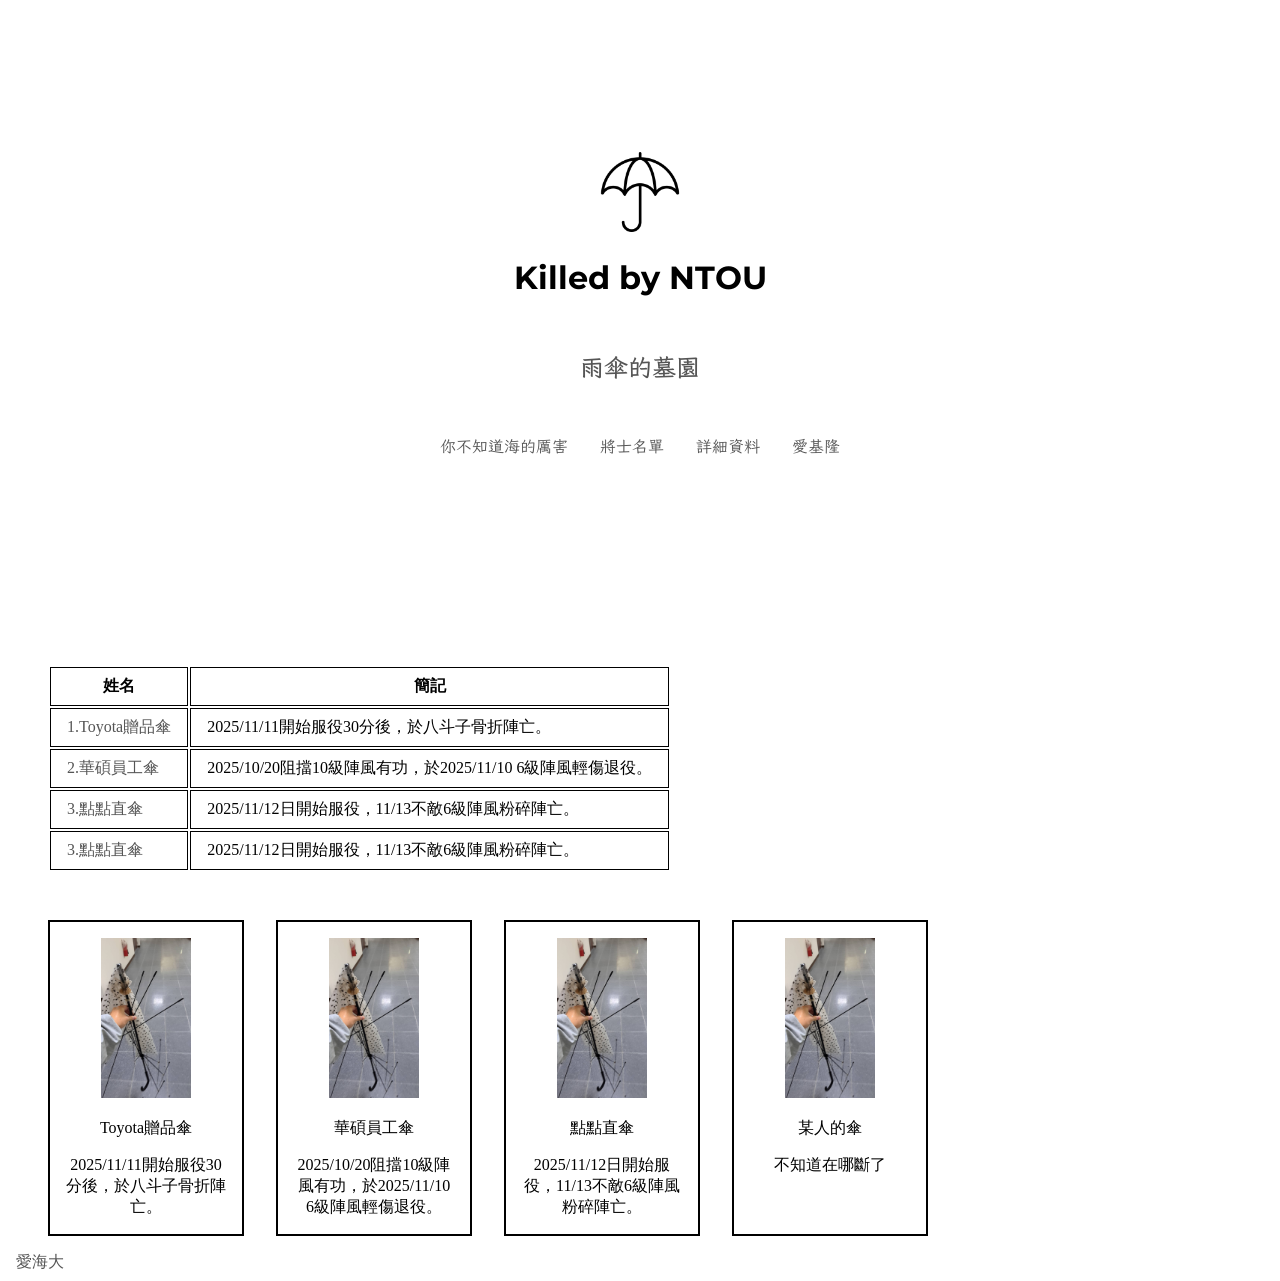
<file: CS_Lab/1118/index.html>
<!DOCTYPE html>
<html lang="en">
<head>
    <meta charset="UTF-8">
    <meta name="viewport" content="width=device-width, initial-scale=1.0">
    <title>Killed By NTOU</title>
    <link rel="stylesheet" href="style.css">
</head>

<body>
    <div id="banner" class="lxgw-wenkai-tc-regular">
        <img src="assets/umbrella.png" alt="Logo" id="logo" width="80">
        <h1 class="home">Killed by NTOU</h1>
        <h2>
            <a href="#died-table">雨傘的墓園</a>
        </h2>

        <div id="links">
            <a class="link" href="ocean.html">你不知道海的厲害</a>
            <a class="link" href="list.html">將士名單</a>
            <a class="link" href="content.html">詳細資料</a>
            <a class="link" href="#out">愛基隆</a>
        </div>
    </div>
    <table id="died-table">
        <tr>
            <th>姓名</th>
            <th>簡記</th>
        </tr>
        <tr>
            <td><a href="#died-1">1.Toyota贈品傘</a></td>
            <td>2025/11/11開始服役30分後，於八斗子骨折陣亡。</td>
        </tr>
        <tr>
            <td><a href="#died-2">2.華碩員工傘</a></td>
            <td>2025/10/20阻擋10級陣風有功，於2025/11/10 6級陣風輕傷退役。</td>
        </tr>
        <tr>
            <td><a href="#died-3">3.點點直傘</a></td>
            <td>2025/11/12日開始服役，11/13不敵6級陣風粉碎陣亡。</td>
        </tr>
        
        <tr>
            <td><a href="#died-3">3.點點直傘</a></td>
            <td>2025/11/12日開始服役，11/13不敵6級陣風粉碎陣亡。</td>
        </tr>
    </table>
    
    <div id="board">
        <div class="died-area" id="died-1">
            <img class="died-img" src="assets/umbrella/1.jpg" alt="傘1">
            <p>Toyota贈品傘</p>
            <span>2025/11/11開始服役30分後，於八斗子骨折陣亡。</span>
        </div>
        
        <div class="died-area" id="died-2">
            <img class="died-img" src="assets/umbrella/1.jpg" alt="傘2">
            <p>華碩員工傘</p>
            <span>2025/10/20阻擋10級陣風有功，於2025/11/10 6級陣風輕傷退役。</span>
        </div>

        
        <div class="died-area" id="died-3">
            <img class="died-img" src="assets/umbrella/1.jpg" alt="傘3">
            <p>點點直傘</p>
            <span>2025/11/12日開始服役，11/13不敵6級陣風粉碎陣亡。</span>
        </div>

        
        <div class="died-area" id="died-4">
            <img class="died-img" src="assets/umbrella/1.jpg" alt="傘4">
            <p>某人的傘</p>
            <span>不知道在哪斷了</span>
        </div>
    </div>

    <a id="out" href="https://sianglife.github.io/killed-by-ntou/" target="_blank">愛海大</a>
</body>
</html>
</file>
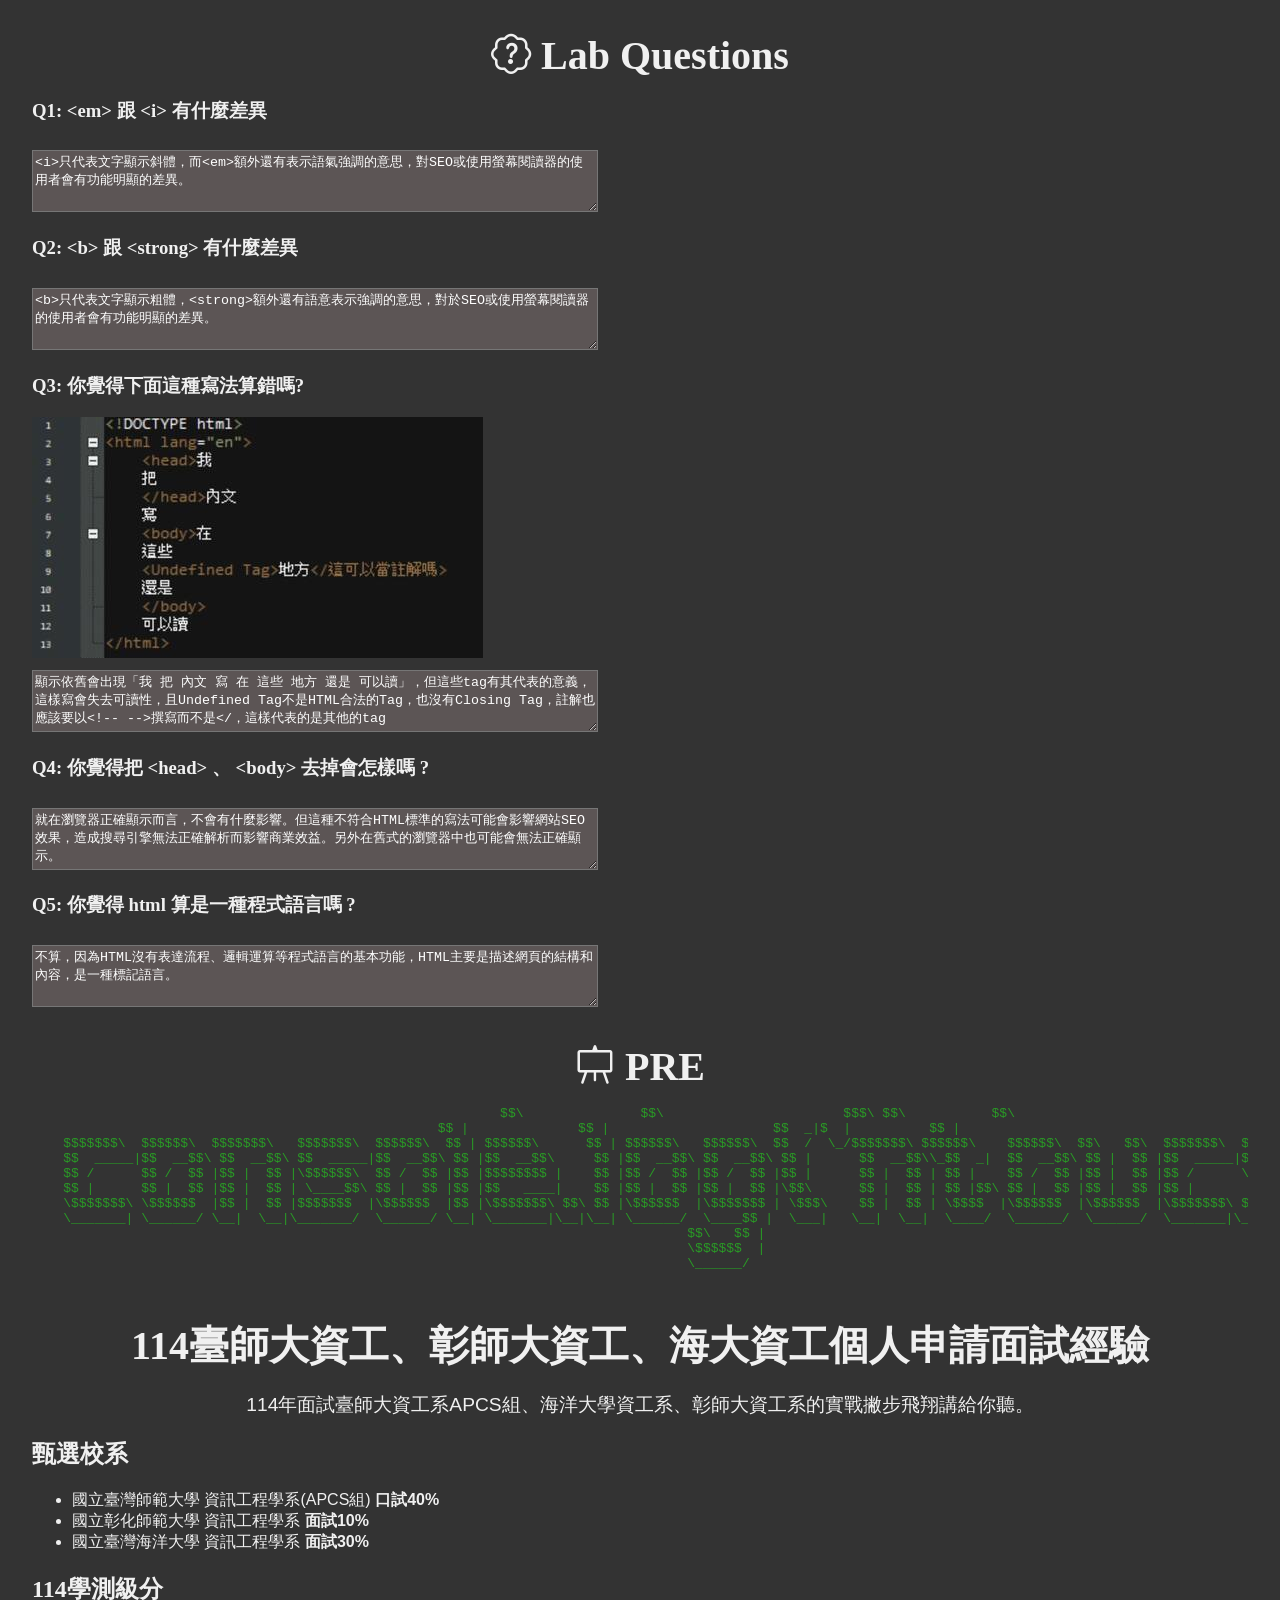
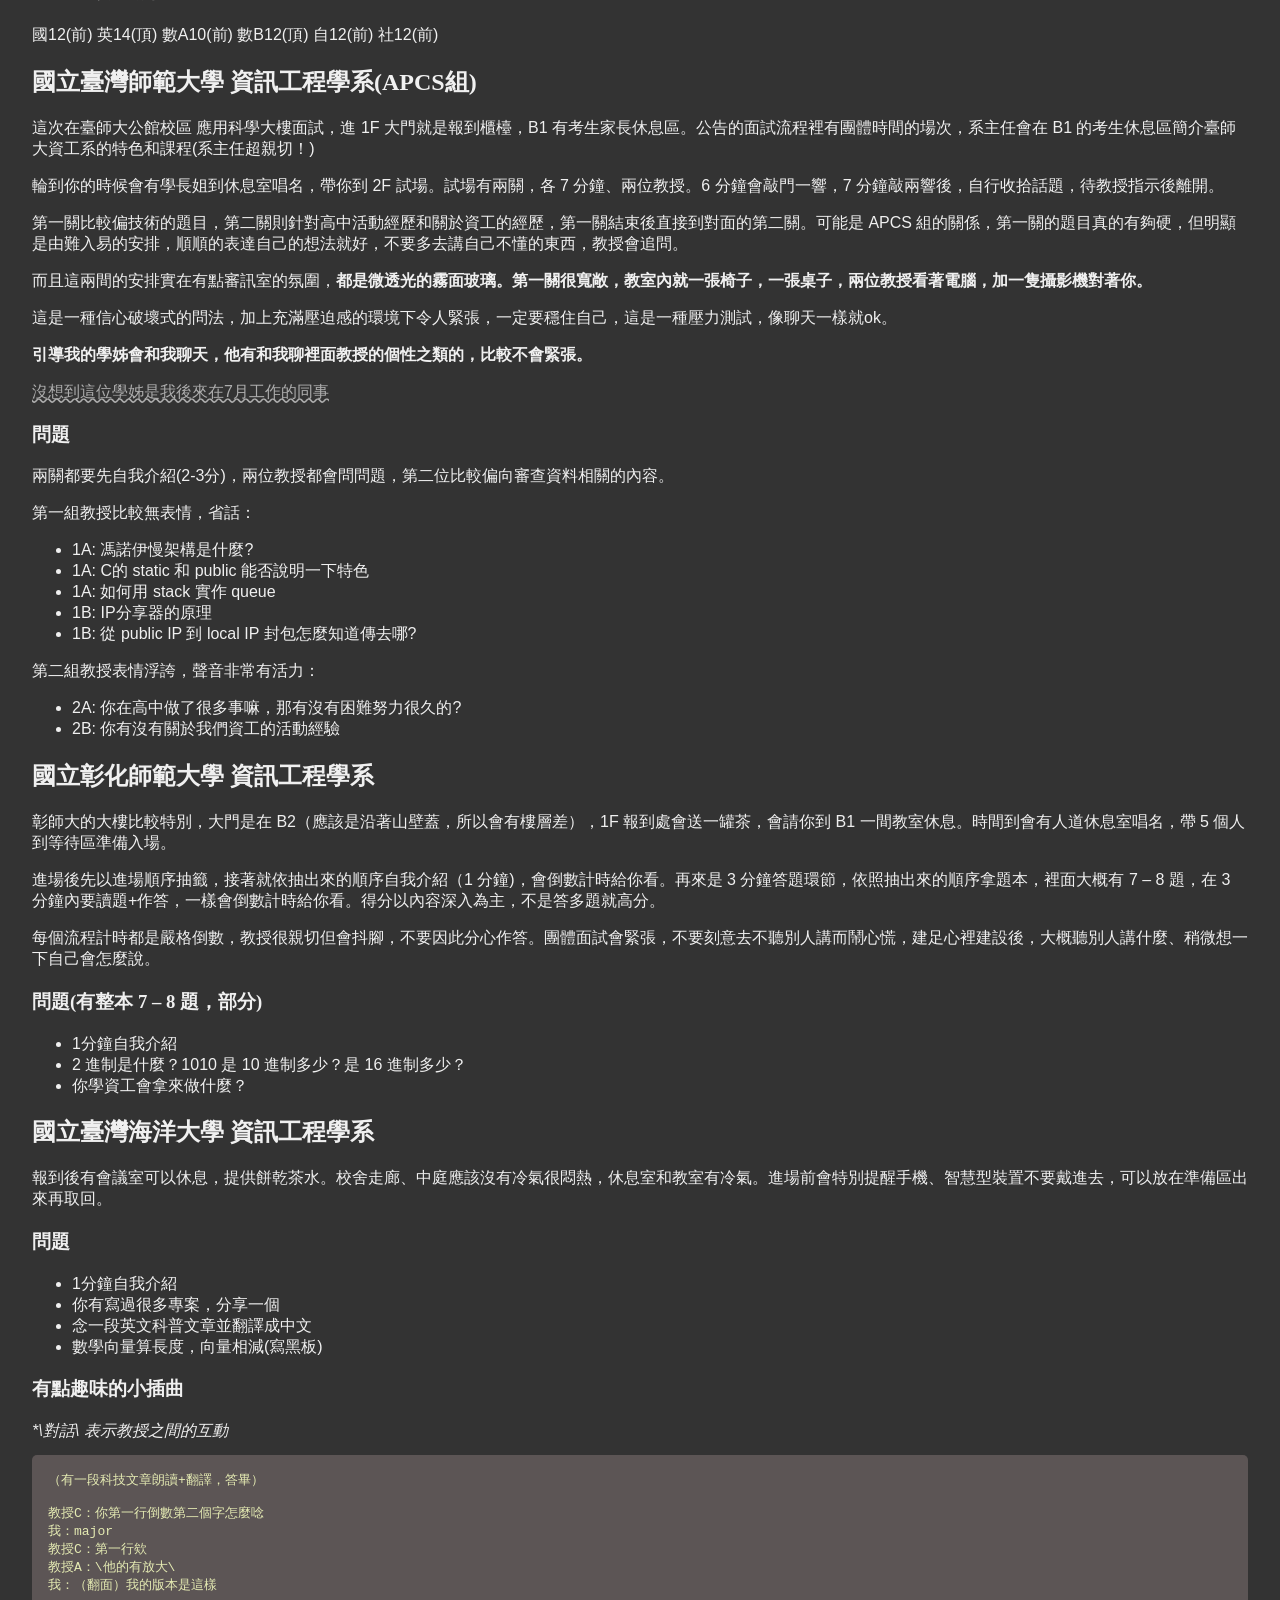
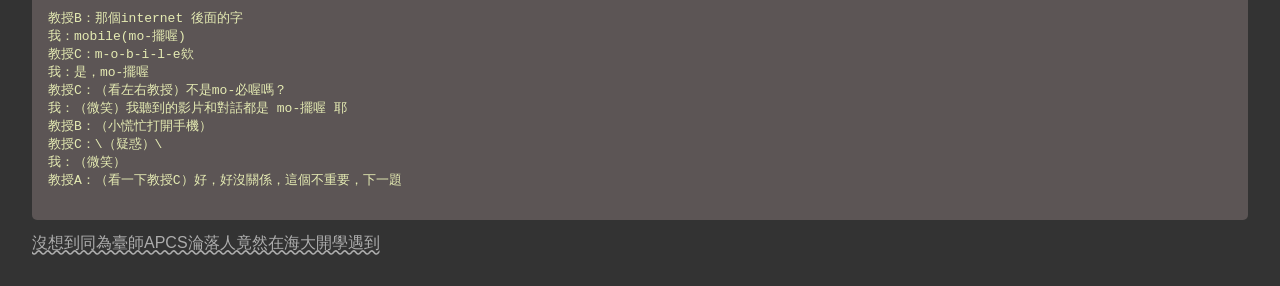
<file: CS_Lab/1111/01457114_1111.html>
<!DOCTYPE html>
<html>
    <head>
        <meta charset="UTF-8">
        <meta name="viewport" content="width=device-width, initial-scale=1.0">
        <link rel="stylesheet" href="https://cdn.jsdelivr.net/npm/bootstrap-icons@1.13.1/font/bootstrap-icons.min.css">
        <title>海校制霸</title>
    </head>

    <style>
        body {
            font-family: Arial, sans-serif;
            margin: 2rem;
            background-color: #333333;
            color: #f0f0f0;
        }

        h1, h2, h3 {
            font-family: 'Segoe UI';
        }

        h1 {
            font-size: 2.5rem;
            margin-bottom: 1rem;
            margin-top: 2rem;
            text-align: center;
        }

        .description {
            font-size: 1.2rem;
            margin-bottom: 1rem;
            text-align: center;
        }

        .answer {
            background-color: #5c5555;
            color: #ffffff;
            width: 35rem;
            height: 3.5rem;
            margin-top: 0.5rem;
        }

        .murmur {
            color: rgb(173, 173, 173);
            text-decoration: wavy underline;
        }

        .text-section {
            background-color: #5c5555;
            color: #e5ebb3;
            padding: 1rem;
            border-radius: 5px;
            white-space: pre-wrap;
        }

        #pre-art {
            color: #2a9b26;
            overflow: auto;
        }
    </style>
    
    <body>
        <!-- Lab Questions START -->
        <h1>
            <i class="bi bi-patch-question"></i>
            Lab Questions
        </h1>
        <h3>Q1: &lt;em> 跟 &lt;i> 有什麼差異</h3>
        <textarea class="answer"><i>只代表文字顯示斜體，而<em>額外還有表示語氣強調的意思，對SEO或使用螢幕閱讀器的使用者會有功能明顯的差異。</textarea>

        <h3>Q2: &lt;b> 跟 &lt;strong> 有什麼差異</h3> 
        <textarea class="answer"><b>只代表文字顯示粗體，<strong>額外還有語意表示強調的意思，對於SEO或使用螢幕閱讀器的使用者會有功能明顯的差異。</textarea>
        
        <h3>Q3: 你覺得下面這種寫法算錯嗎?</h3>
        <img src="[data-uri]" 
        alt="Code">
        <br>
        <textarea class="answer">顯示依舊會出現「我 把 內文 寫 在 這些 地方 還是 可以讀」，但這些tag有其代表的意義，這樣寫會失去可讀性，且Undefined Tag不是HTML合法的Tag，也沒有Closing Tag，註解也應該要以<!-- -->撰寫而不是</，這樣代表的是其他的tag</textarea>

        <h3>Q4: 你覺得把 &lt;head> 、 &lt;body> 去掉會怎樣嗎 ?</h3>
        <textarea class="answer">就在瀏覽器正確顯示而言，不會有什麼影響。但這種不符合HTML標準的寫法可能會影響網站SEO效果，造成搜尋引擎無法正確解析而影響商業效益。另外在舊式的瀏覽器中也可能會無法正確顯示。</textarea>

        <h3>Q5: 你覺得 html 算是一種程式語言嗎 ?</h3>
        <textarea class="answer">不算，因為HTML沒有表達流程、邏輯運算等程式語言的基本功能，HTML主要是描述網頁的結構和內容，是一種標記語言。</textarea>

        <!-- Lab Questions END -->

        
        <!-- Pre START -->
        <h1>
            <i class="bi bi-easel"></i>
            PRE
        </h1>
        <pre id="pre-art">
                                                            $$\               $$\                       $$$\ $$\           $$\                                                     $$\$$$\       
                                                    $$ |              $$ |                     $$  _|$  |          $$ |                                                    $  |\$$\      
    $$$$$$$\  $$$$$$\  $$$$$$$\   $$$$$$$\  $$$$$$\  $$ | $$$$$$\      $$ | $$$$$$\   $$$$$$\  $$  /  \_/$$$$$$$\ $$$$$$\    $$$$$$\  $$\   $$\  $$$$$$$\  $$$$$$$\  $$$$$$\\_/  \$$\ $$\ 
    $$  _____|$$  __$$\ $$  __$$\ $$  _____|$$  __$$\ $$ |$$  __$$\     $$ |$$  __$$\ $$  __$$\ $$ |      $$  __$$\\_$$  _|  $$  __$$\ $$ |  $$ |$$  _____|$$  _____|$$  __$$\     $$ |\__|
    $$ /      $$ /  $$ |$$ |  $$ |\$$$$$$\  $$ /  $$ |$$ |$$$$$$$$ |    $$ |$$ /  $$ |$$ /  $$ |$$ |      $$ |  $$ | $$ |    $$ /  $$ |$$ |  $$ |$$ /      \$$$$$$\  $$$$$$$$ |    $$ |    
    $$ |      $$ |  $$ |$$ |  $$ | \____$$\ $$ |  $$ |$$ |$$   ____|    $$ |$$ |  $$ |$$ |  $$ |\$$\      $$ |  $$ | $$ |$$\ $$ |  $$ |$$ |  $$ |$$ |       \____$$\ $$   ____|   $$  |$$\ 
    \$$$$$$$\ \$$$$$$  |$$ |  $$ |$$$$$$$  |\$$$$$$  |$$ |\$$$$$$$\ $$\ $$ |\$$$$$$  |\$$$$$$$ | \$$$\    $$ |  $$ | \$$$$  |\$$$$$$  |\$$$$$$  |\$$$$$$$\ $$$$$$$  |\$$$$$$$\  $$$  / $  |
    \_______| \______/ \__|  \__|\_______/  \______/ \__| \_______|\__|\__| \______/  \____$$ |  \___|   \__|  \__|  \____/  \______/  \______/  \_______|\_______/  \_______| \___/  \_/ 
                                                                                    $$\   $$ |                                                                                           
                                                                                    \$$$$$$  |                                                                                           
                                                                                    \______/                                                                                          
        </pre>
        <!-- Pre END -->

        <!-- Content START -->
        <h1>114臺師大資工、彰師大資工、海大資工個人申請面試經驗</h1>
        <p class="description">114年面試臺師大資工系APCS組、海洋大學資工系、彰師大資工系的實戰撇步飛翔講給你聽。</p>

        <h2>甄選校系</h2>
        <ul>
            <li>國立臺灣師範大學 資訊工程學系(APCS組)&nbsp;<strong>口試40%</strong></li>
            <li>國立彰化師範大學 資訊工程學系&nbsp;<strong>面試10%</strong></li>
            <li>國立臺灣海洋大學 資訊工程學系&nbsp;<strong>面試30%</strong></li>
        </ul>

        <h2>114學測級分</h2>
        <p>國12(前) 英14(頂) 數A10(前) 數B12(頂) 自12(前) 社12(前)</p>

        <!-- NTNU -->
        <h2>國立臺灣師範大學 資訊工程學系(APCS組)</h2>
        <p>這次在臺師大公館校區 應用科學大樓面試，進 1F 大門就是報到櫃檯，B1 有考生家長休息區。公告的面試流程裡有團體時間的場次，系主任會在 B1 的考生休息區簡介臺師大資工系的特色和課程(系主任超親切！)</p>
        <p>輪到你的時候會有學長姐到休息室唱名，帶你到 2F 試場。試場有兩關，各 7 分鐘、兩位教授。6 分鐘會敲門一響，7 分鐘敲兩響後，自行收拾話題，待教授指示後離開。</p>
        <p>第一關比較偏技術的題目，第二關則針對高中活動經歷和關於資工的經歷，第一關結束後直接到對面的第二關。可能是 APCS 組的關係，第一關的題目真的有夠硬，但明顯是由難入易的安排，順順的表達自己的想法就好，不要多去講自己不懂的東西，教授會追問。</p>
        <p>而且這兩間的安排實在有點審訊室的氛圍，<strong>都是微透光的霧面玻璃。第一關很寬敞，教室內就一張椅子，一張桌子，兩位教授看著電腦，加一隻攝影機對著你。</strong></p>
        <p>這是一種信心破壞式的問法，加上充滿壓迫感的環境下令人緊張，一定要穩住自己，這是一種壓力測試，像聊天一樣就ok。</p>
        <p><strong>引導我的學姊會和我聊天，他有和我聊裡面教授的個性之類的，比較不會緊張。</strong></p>
        <u class="murmur">沒想到這位學姊是我後來在7月工作的同事</u>

        <h3>問題</h3>
        <p>兩關都要先自我介紹(2-3分)，兩位教授都會問問題，第二位比較偏向審查資料相關的內容。</p>
        <p>第一組教授比較無表情，省話：</p>    

        <ul>
            <li>1A: 馮諾伊慢架構是什麼?</li>
            <li>1A: C的 static 和 public 能否說明一下特色</li>
            <li>1A: 如何用 stack 實作 queue</li>
            <li>1B: IP分享器的原理</li>
            <li>1B: 從 public IP 到 local IP 封包怎麼知道傳去哪?</li>
        </ul>

        <p>第二組教授表情浮誇，聲音非常有活力：</p>
        <ul>
            <li>2A: 你在高中做了很多事嘛，那有沒有困難努力很久的?</li>
            <li>2B: 你有沒有關於我們資工的活動經驗</li>
        </ul>
        
        <!-- NCUE -->
        <h2>國立彰化師範大學 資訊工程學系</h2>
        <p>彰師大的大樓比較特別，大門是在 B2（應該是沿著山壁蓋，所以會有樓層差），1F 報到處會送一罐茶，會請你到 B1 一間教室休息。時間到會有人道休息室唱名，帶 5 個人到等待區準備入場。</p>
        <p>進場後先以進場順序抽籤，接著就依抽出來的順序自我介紹（1 分鐘)，會倒數計時給你看。再來是 3 分鐘答題環節，依照抽出來的順序拿題本，裡面大概有 7 – 8 題，在 3 分鐘內要讀題+作答，一樣會倒數計時給你看。得分以內容深入為主，不是答多題就高分。</p>
        <p>每個流程計時都是嚴格倒數，教授很親切但會抖腳，不要因此分心作答。團體面試會緊張，不要刻意去不聽別人講而鬧心慌，建足心裡建設後，大概聽別人講什麼、稍微想一下自己會怎麼說。</p>

        <h3>問題(有整本 7 – 8 題，部分)</h3>
        <ul>
            <li>1分鐘自我介紹</li>
            <li>2 進制是什麼？1010 是 10 進制多少？是 16 進制多少？</li>
            <li>你學資工會拿來做什麼？</li>
        </ul>

        <!-- NTOU -->
        <h2>國立臺灣海洋大學 資訊工程學系</h2>
        <p>報到後有會議室可以休息，提供餅乾茶水。校舍走廊、中庭應該沒有冷氣很悶熱，休息室和教室有冷氣。進場前會特別提醒手機、智慧型裝置不要戴進去，可以放在準備區出來再取回。</p>

        <h3>問題</h3>
        <ul>
            <li>1分鐘自我介紹</li>
            <li>你有寫過很多專案，分享一個</li>
            <li>念一段英文科普文章並翻譯成中文</li>
            <li>數學向量算長度，向量相減(寫黑板)</li>
        </ul>

        <h3>有點趣味的小插曲</h3>
        <i>*\對話\ 表示教授之間的互動</i>
        <pre class="text-section">
（有一段科技文章朗讀+翻譯，答畢）

教授C：你第一行倒數第二個字怎麼唸
我：major
教授C：第一行欸
教授A：\他的有放大\
我：（翻面）我的版本是這樣

教授B：那個internet 後面的字
我：mobile(mo-擺喔)
教授C：m-o-b-i-l-e欸
我：是，mo-擺喔
教授C：（看左右教授）不是mo-必喔嗎？
我：（微笑）我聽到的影片和對話都是 mo-擺喔 耶
教授B：（小慌忙打開手機）
教授C：\（疑惑）\
我：（微笑）
教授A：（看一下教授C）好，好沒關係，這個不重要，下一題
        </pre>
        <u class="murmur">沒想到同為臺師APCS淪落人竟然在海大開學遇到</u>
        <!-- Content END -->
    </body>
</html>
</file>
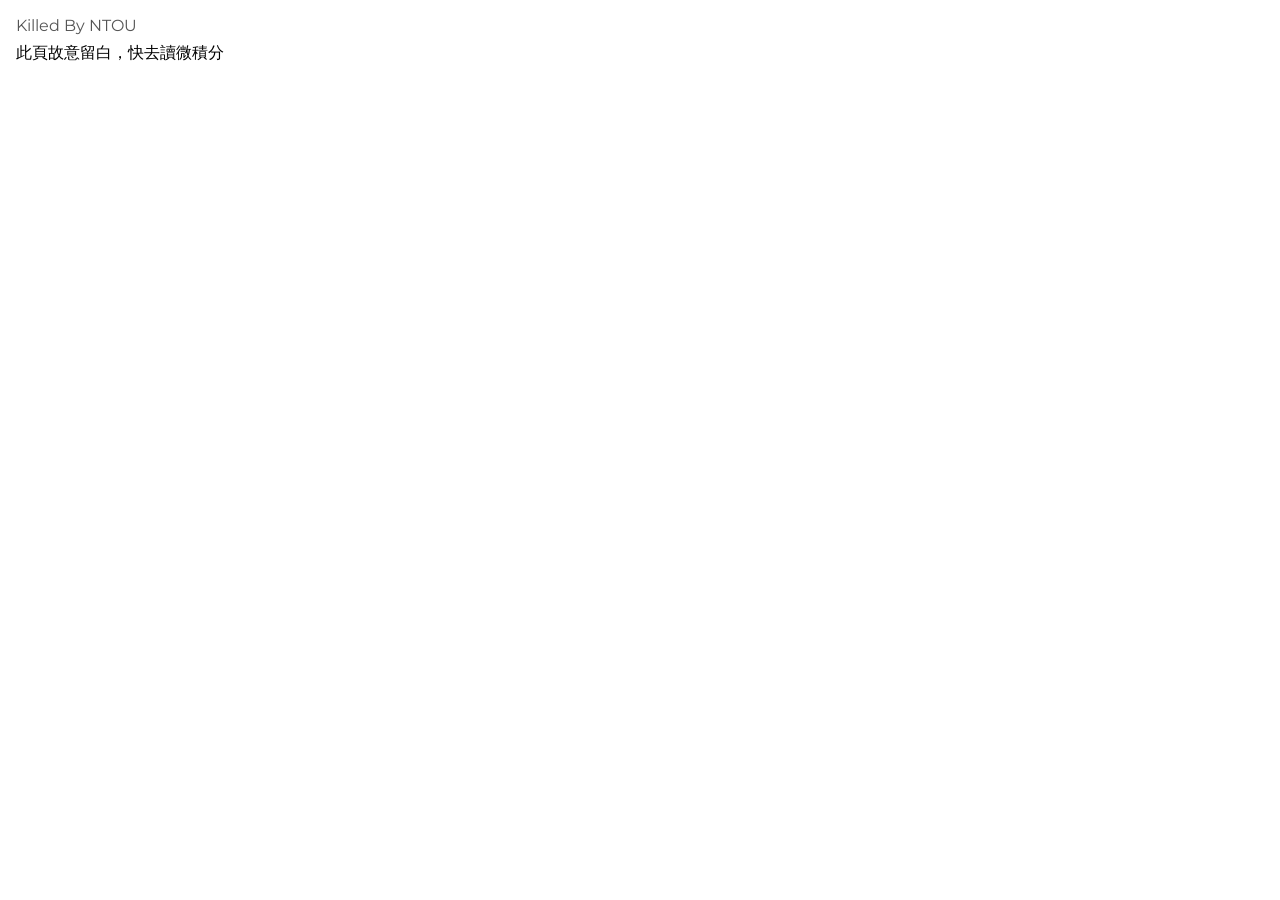
<file: CS_Lab/1118/content.html>
<!DOCTYPE html>
<html lang="en">
<head>
    <meta charset="UTF-8">
    <meta name="viewport" content="width=device-width, initial-scale=1.0">
    <title>Killed By NTOU</title>
    <link rel="stylesheet" href="style.css">
</head>

<body>
    <div class="home-block">
        <a class="home" href="index.html">Killed By NTOU</a>
    </div>

    <div>此頁故意留白，快去讀微積分</div>
</body>
</html>
</file>
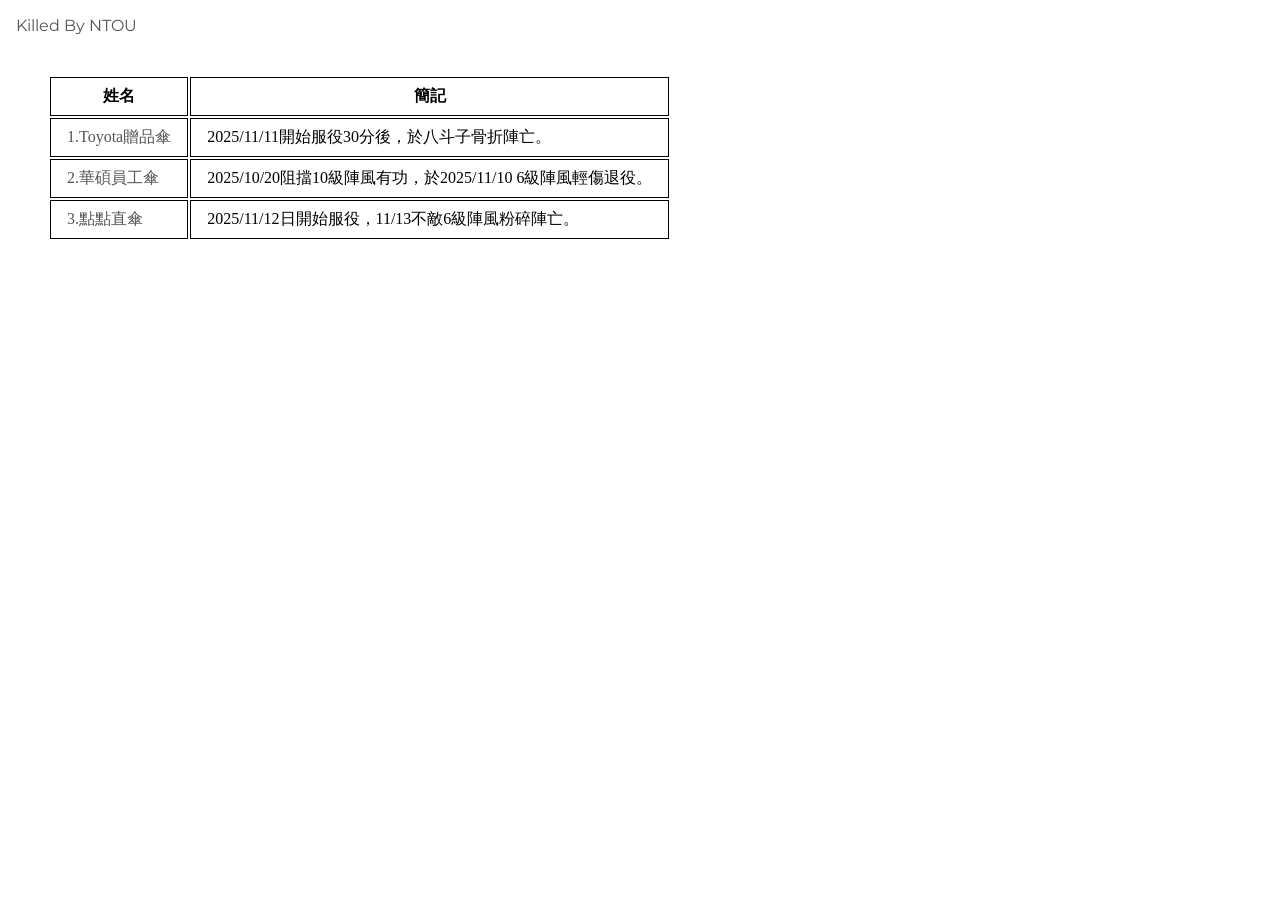
<file: CS_Lab/1118/list.html>
<!DOCTYPE html>
<html lang="en">
<head>
    <meta charset="UTF-8">
    <meta name="viewport" content="width=device-width, initial-scale=1.0">
    <title>Killed By NTOU</title>
    <link rel="stylesheet" href="style.css">
</head>

<body>
    <div class="home-block">
        <a class="home" href="index.html">Killed By NTOU</a>
    </div>
    <table id="died-table">
        <tr>
            <th>姓名</th>
            <th>簡記</th>
        </tr>
        <tr>
            <td><a href="#died-1">1.Toyota贈品傘</a></td>
            <td>2025/11/11開始服役30分後，於八斗子骨折陣亡。</td>
        </tr>
        <tr>
            <td><a href="#died-2">2.華碩員工傘</a></td>
            <td>2025/10/20阻擋10級陣風有功，於2025/11/10 6級陣風輕傷退役。</td>
        </tr>
        <tr>
            <td><a href="#died-3">3.點點直傘</a></td>
            <td>2025/11/12日開始服役，11/13不敵6級陣風粉碎陣亡。</td>
        </tr>
    </table>
</body>
</html>
</file>
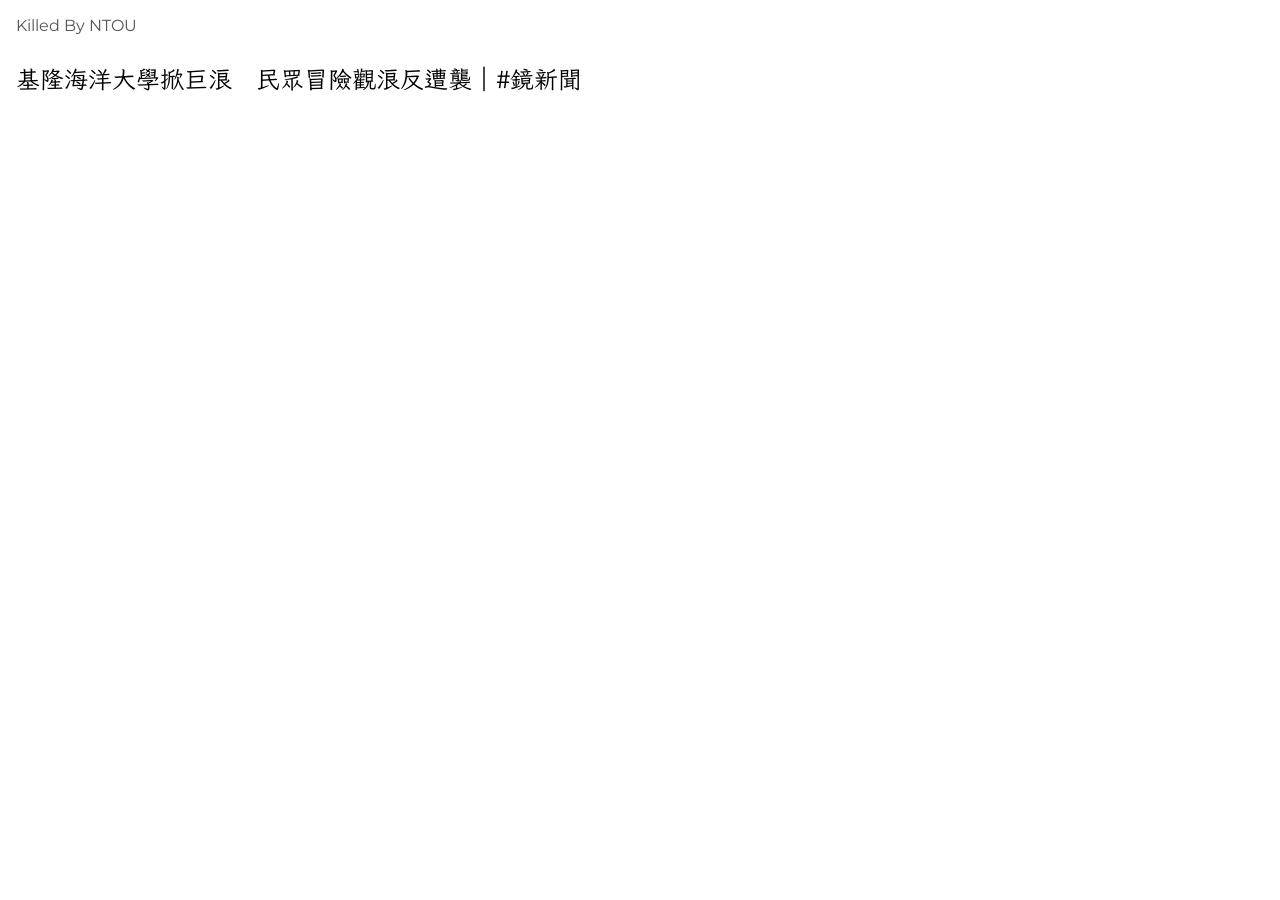
<file: CS_Lab/1118/ocean.html>
<!DOCTYPE html>
<html lang="en">
<head>
    <meta charset="UTF-8">
    <meta name="viewport" content="width=device-width, initial-scale=1.0">
    <title>Killed By NTOU</title>
    <link rel="stylesheet" href="style.css">
</head>
<body>    
    <div class="home-block">
        <a class="home" href="index.html">Killed By NTOU</a>
    </div>

    <h2 class="lxgw-wenkai-tc-regular">基隆海洋大學掀巨浪　民眾冒險觀浪反遭襲｜#鏡新聞</h2>

    <iframe width="560" height="315" src="https://www.youtube.com/embed/0CvmzgteKEA?si=D4k95JI-uviYUK6f" title="YouTube video player" frameborder="0" allow="accelerometer; autoplay; clipboard-write; encrypted-media; gyroscope; picture-in-picture; web-share" referrerpolicy="strict-origin-when-cross-origin" allowfullscreen></iframe>
</body>
</html>
</file>
<file: CS_Lab/1118/style.css>
@import url('https://fonts.googleapis.com/css2?family=Montserrat:ital,wght@0,100..900;1,100..900&display=swap');
@import url('https://fonts.googleapis.com/css2?family=LXGW+WenKai+TC&family=Montserrat:ital,wght@0,100..900;1,100..900&display=swap');

body {
    margin: 0.5rem 1rem;
}

#died-table {
    justify-self: center;
    padding: 2rem 2rem;
}

#died-table th, #died-table td {
    border: 1px solid #000;
    padding: 0.5rem 1rem;
}

#board {
    display: flex;
    flex-wrap: wrap;
    gap: 2rem;
    margin: 1rem 2rem;
    justify-self: center;
}

.died-area {
    border: 2px solid #000;
    width: 10rem;
    padding: 1rem;
    text-align: center;
}

.died-img {
    max-width: 100%;
    max-height: 10rem;
}

#banner {
    text-align: center;
    margin-bottom: 2rem;
    padding: 9rem 1rem;
}

#banner h2 {
    padding: 2rem 0;
}

#links {
    display: flex;
    gap: 2rem;
    justify-content: center;
}

a {
    text-decoration: none;
    color: rgb(85, 85, 85);
}

.home {    
    font-family: "Montserrat", sans-serif;
    font-optical-sizing: auto;
    font-style: normal;
}

.home-block {
    padding: 0.5rem 0;
}

.lxgw-wenkai-tc-regular {
  font-family: "LXGW WenKai TC", cursive;
  font-weight: 400;
  font-style: normal;
}
</file>
